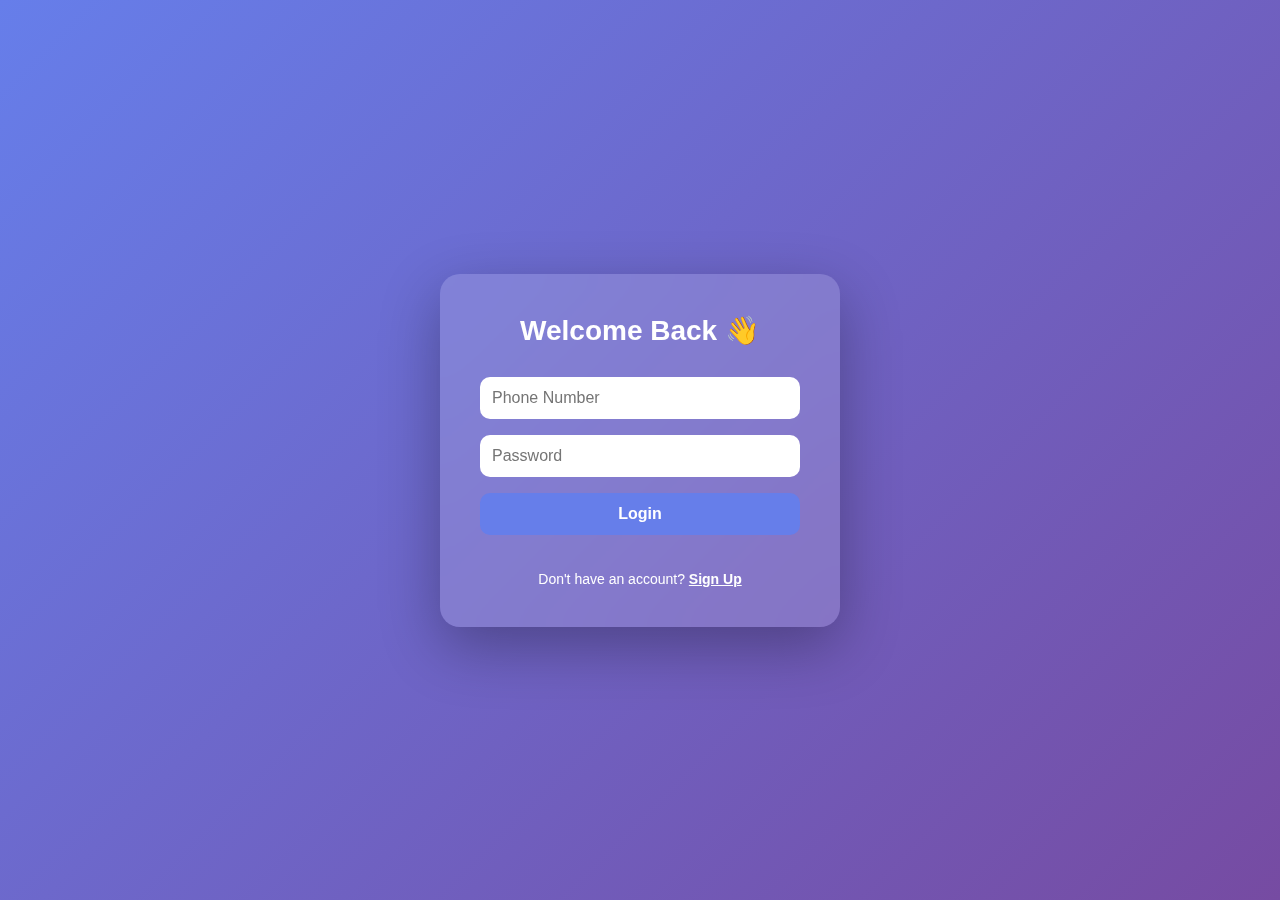
<file: index.html>
<!DOCTYPE html>
<html lang="en">
<head>
  <meta charset="UTF-8" />
  <meta name="viewport" content="width=device-width, initial-scale=1.0"/>
  <title>Login - Todo App</title>
  <link rel="stylesheet" href="auth.css" />
  <script src="index.js" defer></script>
</head>
<body>
  <div class="error-container">
    Wrong phone or password
  </div>
  <div class="auth-container">
    <h2>Welcome Back 👋</h2>
    <form id="loginForm">
      <input type="tel" id="loginPhone" placeholder="Phone Number" maxlength="10" required />
      <input type="password" id="loginPassword" placeholder="Password" required />
      <button type="submit" id="submitBtn">Login</button>
      <p class="switch-link">Don't have an account? <a href="signup.html">Sign Up</a></p>
    </form>
  </div>
</body>
</html>
</file>
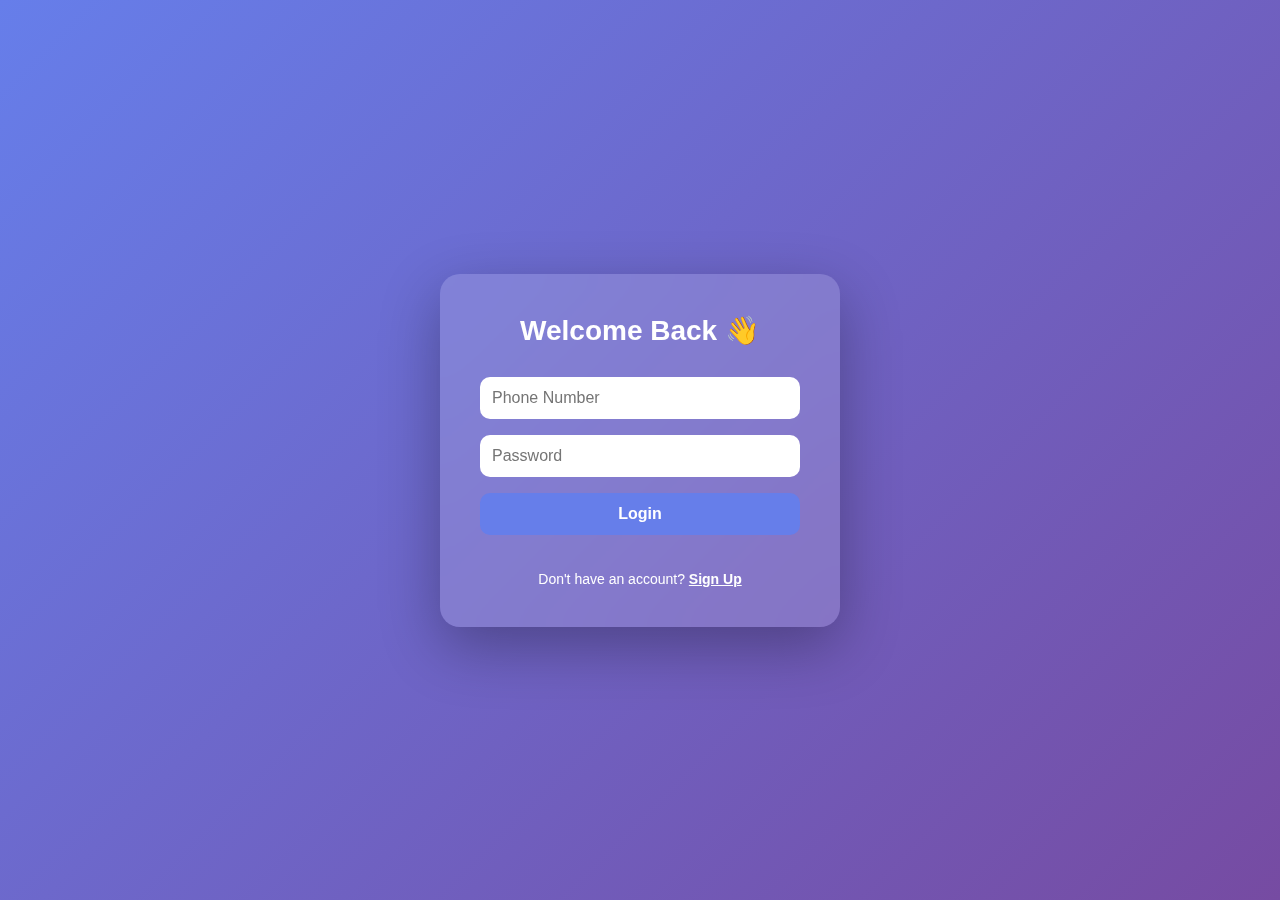
<file: dashboard.html>
<!DOCTYPE html>
<html lang="en">
<head>
  <meta charset="UTF-8" />
  <meta name="viewport" content="width=device-width, initial-scale=1.0"/>
  <title>Todo List App</title>
  <link rel="stylesheet" href="dashboard.css" />
  <link
    rel="stylesheet"
    href="https://cdn.jsdelivr.net/npm/bootstrap-icons@1.13.1/font/bootstrap-icons.min.css"
  />
</head>
<body>
  <div class="todo-container">
    <!-- Inside your todo-container (preferably after <h1>) -->
<div class="logout-container">
  <button id="logoutBtn">Logout</button>
</div>

    <h1>Hi! <span id="nameDisplay"></span></h1>
    <p>Try being productive by adding todo's</p>

    <!-- 🌈 Filter Section -->
    <div class="filter-section">
      <select id="filter">
        <option value="all">All Tasks</option>
        <option value="completed">Completed</option>
        <option value="pending">Pending</option>
      </select>
    </div>

    <!-- ✍️ Task Input -->
    <div class="input-section">
      <input type="text" id="todoInput" placeholder="Add a new task..." />
      <button id="addBtn">Add</button>
    </div>

    <!-- 📋 Todo List -->
    <ul id="todoList"></ul>
  </div>

  <script src="dashboard.js"></script>
</body>
</html>
</file>
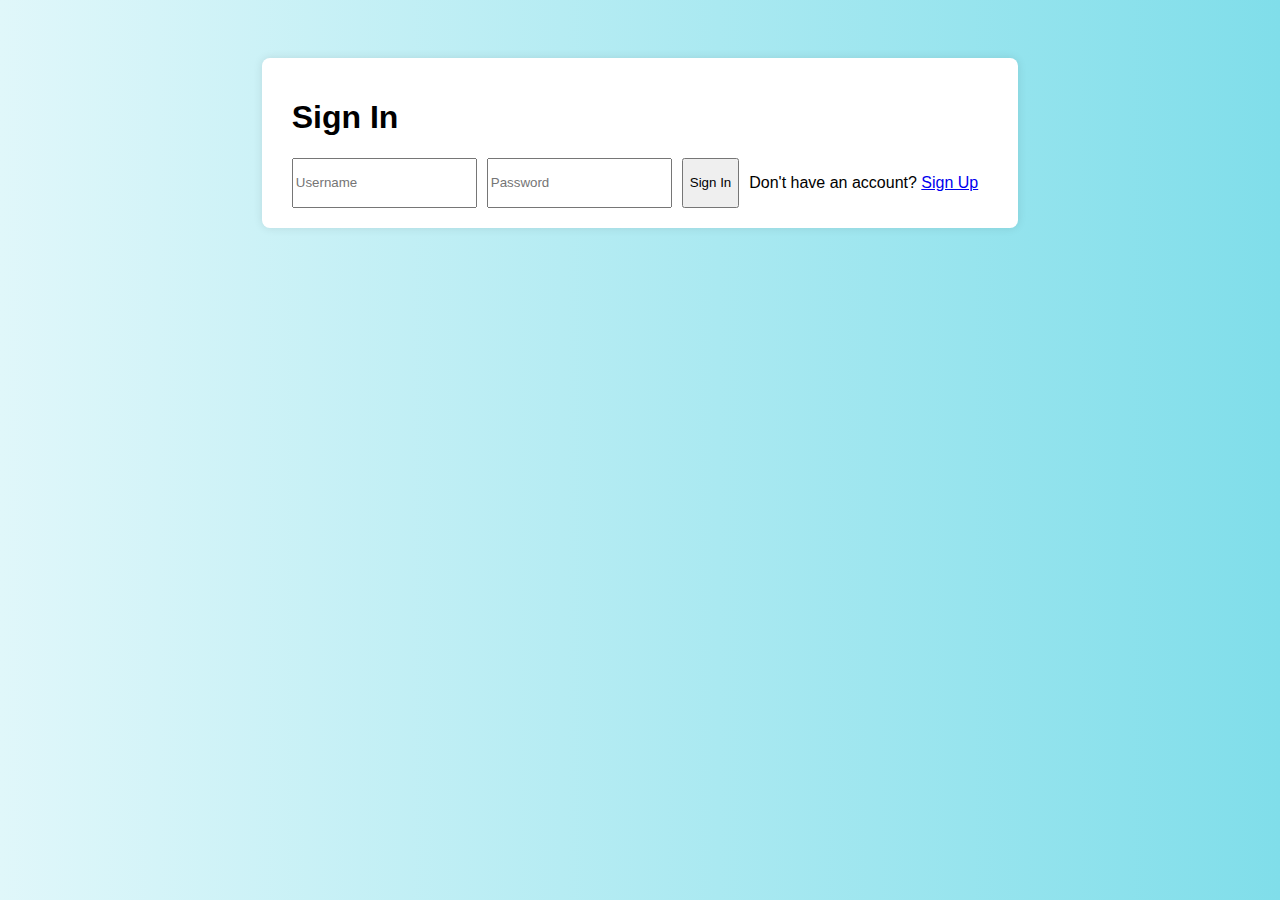
<file: signin.html>
<!DOCTYPE html>
<html lang="en">
<head>
  <meta charset="UTF-8" />
  <meta name="viewport" content="width=device-width, initial-scale=1.0"/>
  <title>Sign In</title>
  <link rel="stylesheet" href="style.css" />
</head>
<body>
  <div class="container auth-container">
    <h1>Sign In</h1>
    <form class="input-section auth-form" autocomplete="off" onsubmit="return false;">
      <input type="text" id="signin-username" placeholder="Username" autocomplete="username" required />
      <input type="password" id="signin-password" placeholder="Password" autocomplete="current-password" required />
      <button id="signin-btn" type="submit">Sign In</button>
      <p class="auth-link">Don't have an account? <a href="signup.html">Sign Up</a></p>
      <p id="signin-message" class="auth-message"></p>
    </form>
  </div>
  <script src="script.js"></script>
</body>
</html>
</file>
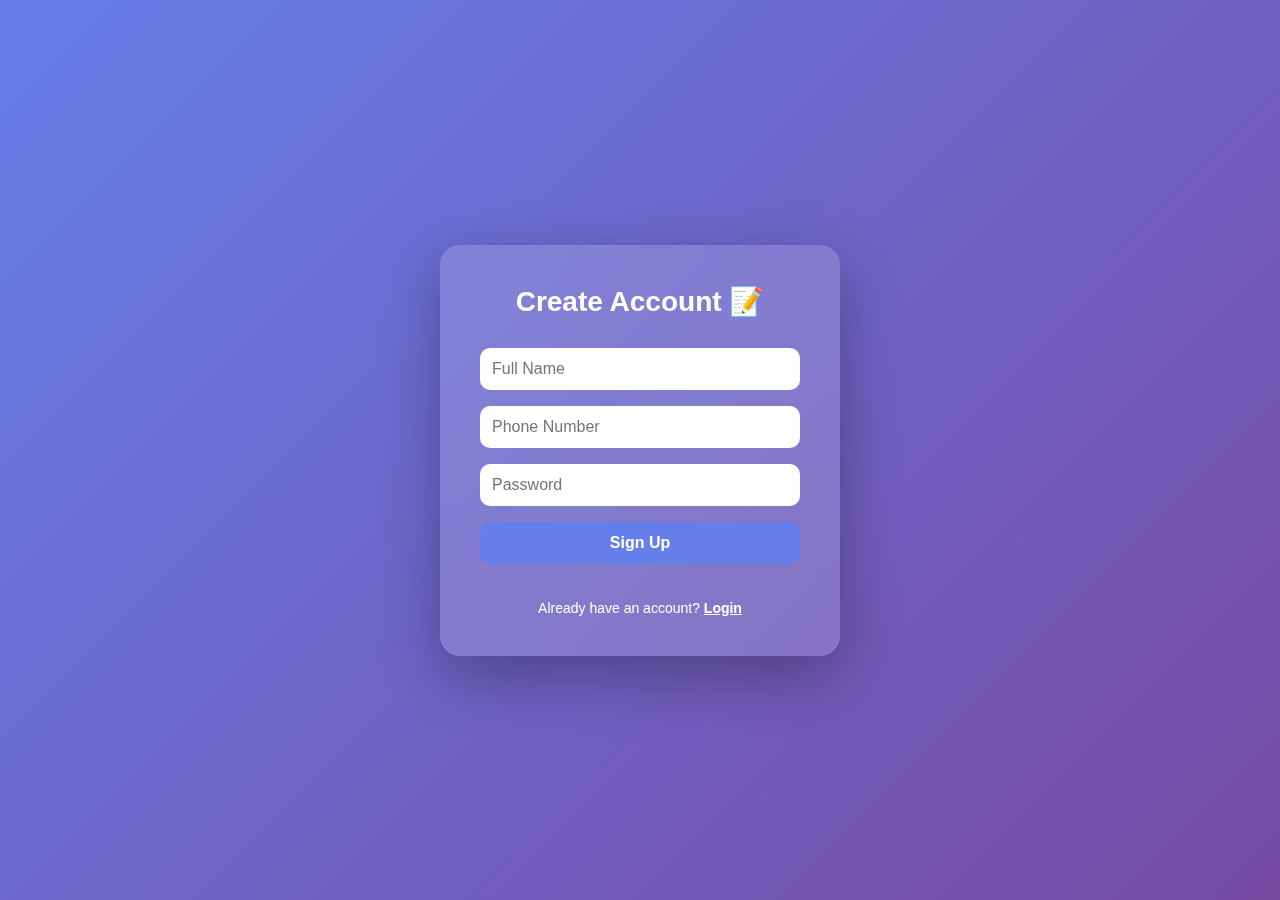
<file: signup.html>
<!DOCTYPE html>
<html lang="en">
<head>
  <meta charset="UTF-8" />
  <meta name="viewport" content="width=device-width, initial-scale=1.0"/>
  <title>Signup - Todo App</title>
  <link rel="stylesheet" href="auth.css" />
  <script src="signup.js" defer></script>
</head>
<body>
  <div class="auth-container">
    <h2>Create Account 📝</h2>
    <form id="signupForm">
      <input type="text" id="signupName" placeholder="Full Name" required />
      <input type="tel" id="signupPhone" placeholder="Phone Number" maxlength="10" required />
      <input type="password" id="signupPassword" placeholder="Password" required />
      <button type="submit" id="submitBtn">Sign Up</button>
      <p class="switch-link">Already have an account? <a href="index.html">Login</a></p>
    </form>
  </div>
</body>
</html>
</file>
<file: auth.css>
* {
  margin: 0;
  padding: 0;
  box-sizing: border-box;
}

body {
  background: linear-gradient(135deg, #667eea, #764ba2);
  font-family: "Segoe UI", sans-serif;
  min-height: 100vh;
  display: flex;
  justify-content: center;
  align-items: center;
}

.auth-container {
  background: rgba(255, 255, 255, 0.15);
  backdrop-filter: blur(20px);
  padding: 40px;
  border-radius: 20px;
  width: 100%;
  max-width: 400px;
  text-align: center;
  color: white;
  box-shadow: 0 20px 60px rgba(0, 0, 0, 0.3);
}

.auth-container h2 {
  font-size: 28px;
  margin-bottom: 30px;
}

form {
  display: flex;
  flex-direction: column;
  gap: 16px;
}

input {
  padding: 12px;
  border-radius: 10px;
  border: none;
  font-size: 16px;
  outline: none;
}

button {
  padding: 12px;
  background: #667eea;
  color: white;
  font-size: 16px;
  font-weight: bold;
  border-radius: 10px;
  border: none;
  cursor: pointer;
  transition: 0.3s ease;
}

button:hover {
  background: #5a67d8;
}

.switch-link {
  margin-top: 20px;
  font-size: 14px;
}

.switch-link a {
  color: #fff;
  font-weight: bold;
  text-decoration: underline;
}

.error-container {
  display: none;
  background-color: rgba(255, 0, 0, 0.774);
  color: rgba(255, 255, 255, 0.79);
  padding: 10px 20px;
  border-radius: 15px;
  position: absolute;
  top: 50px;
  right: 50%;
  transform: translate(50%, 0px);
  box-shadow: 0px 7px 11px 0px rgba(0, 0, 0, 0.315);
}
</file>
<file: dashboard.css>
* {
  margin: 0;
  padding: 0;
  box-sizing: border-box;
  font-family: system-ui, -apple-system, BlinkMacSystemFont, 'Segoe UI', Roboto, Oxygen, Ubuntu, Cantarell, 'Open Sans', 'Helvetica Neue', sans-serif;

}

body {
  background: linear-gradient(135deg, #667eea, #764ba2);
  min-height: 100vh;
  display: flex;
  justify-content: center;
  align-items: center;
  padding: 20px;
}

.todo-container {
  background: rgba(255, 255, 255, 0.15);
  backdrop-filter: blur(20px);
  border: 1px solid rgba(255, 255, 255, 0.1);
  padding: 30px 40px;
  border-radius: 20px;
  width: 100%;
  max-width: 800px;
  box-shadow: 0 25px 50px rgba(0, 0, 0, 0.3);
  transition: all 0.3s ease-in-out;
}

.todo-container>p{
      color: white;
    margin-bottom: 35px;
    text-align: center;
}

h1 {
  text-align: center;
  margin-bottom: 10px;
  color: #fff;
  font-weight: 700;
  font-size: 2.5rem;
  letter-spacing: 1px;
}

/* 🌈 Filter Section */
.filter-section {
  display: flex;
  justify-content: center;
  align-items: center;
  margin-bottom: 20px;
  padding: 0 4px;
  color: #fff;
  font-weight: 500;
}


.filter-section select {
  padding: 10px 14px;
  border-radius: 10px;
  border: none;
  font-size: 15px;
  background-color: rgba(255, 255, 255, 0.9);
  color: #2d3748;
  box-shadow: 0 4px 10px rgba(0, 0, 0, 0.1);
  transition: 0.3s ease;
}

.filter-section select:focus {
  outline: none;
  border: 2px solid #764ba2;
}

/* ✍️ Input Section */
.input-section {
  display: flex;
  gap: 12px;
  margin-bottom: 25px;
  align-items: center;
}

input#todoInput {
  flex: 1;
  padding: 12px 16px;
  border: 2px solid #ddd;
  border-radius: 12px;
  font-size: 16px;
  background: rgba(255, 255, 255, 0.8);
  outline: none;
  transition: 0.3s ease;
}

input#todoInput:focus {
  border-color: #764ba2;
}

#addBtn {
  background-color: #667eea;
  color: white;
  border: none;
  padding: 12px 16px;
  border-radius: 12px;
  cursor: pointer;
  transition: background 0.3s ease;
  font-weight: bold;
}

#addBtn:hover {
  background-color: #5a67d8;
  transform: translateY(-2px);
  box-shadow: 0 6px 12px rgba(0, 0, 0, 0.15);
}

/* 📋 Todo List Items */
ul#todoList {
  list-style: none;
}

ul#todoList li {
  background: rgba(255, 255, 255, 0.9);
  border: 1px solid #e2e8f0;
  border-radius: 12px;
  padding: 12px 16px;
  margin-bottom: 12px;
  display: flex;
  justify-content: space-between;
  align-items: center;
  gap: 10px;
  animation: fadeIn 0.3s ease;
}

ul#todoList li.completed {
  text-decoration: line-through;
  color: #a0aec0;
  background-color: #edf2f7;
}

.task-info {
  display: flex;
  gap: 10px;
  align-items: center;
}

input[type="checkbox"] {
  display: none;
}

.checkIcon {
  font-size: 20px;
  color: #667eea;
  cursor: pointer;
  transition: transform 0.2s ease;
}

.checkIcon:hover {
  transform: scale(1.2);
}

.deleteBtn {
  color: #e53e3e;
  font-size: 20px;
  transition: 0.3s ease;
  cursor: pointer;
}

.deleteBtn:hover {
  transform: rotate(10deg) scale(1.2);
}

@keyframes fadeIn {
  from {
    opacity: 0;
    transform: translateY(20px);
  }
  to {
    opacity: 1;
    transform: translateY(0);
  }
}

/* 📱 Responsive */
@media (max-width: 500px) {
  .input-section {
    flex-direction: column;
    gap: 10px;
  }

  .filter-section {
    flex-direction: column;
    align-items: flex-start;
    gap: 8px;
  }

  input#todoInput,
  #addBtn,
  .filter-section select {
    width: 100%;
  }
}

/* ----------------------------------------------------------------- */

.logout-container {
  display: flex;
  justify-content: flex-end;
  margin-bottom: 20px;
}

#logoutBtn {
  background: #e53e3e;
  color: white;
  padding: 10px 16px;
  border: none;
  border-radius: 10px;
  font-size: 14px;
  cursor: pointer;
  font-weight: 600;
  transition: background 0.3s ease;
}

#logoutBtn:hover {
  background: #c53030;
}
</file>
<file: style.css>
body {
    font-family: Arial, sans-serif;
    background: linear-gradient(to right, #e0f7fa, #80deea);;
    display: flex;
    justify-content: center;
    padding: 50px;
}
  
.container {
    background: #fff;
    padding: 20px 30px;
    border-radius: 8px;
    box-shadow: 0 0 10px rgba(0, 0, 0, 0.1);
}
  
.input-section {
    display: flex;
    gap: 10px;
}
  
#task-input {
    flex: 1;
    padding: 10px;
    font-size: 16px;
}
  
#add-task {
    padding: 10px 20px;
    font-size: 16px;
    cursor: pointer;
}
  
#task-list {
    list-style: none;
    padding: 0;
    margin-top: 20px;
}
  
#task-list li {
    background: #e3e3e3;
    margin-bottom: 10px;
    padding: 10px;
    border-radius: 4px;
    display: flex;
    justify-content: space-between;
    align-items: center;
}
  
#task-list li.completed {
    text-decoration: line-through;
    color: #888;
}
</file>
